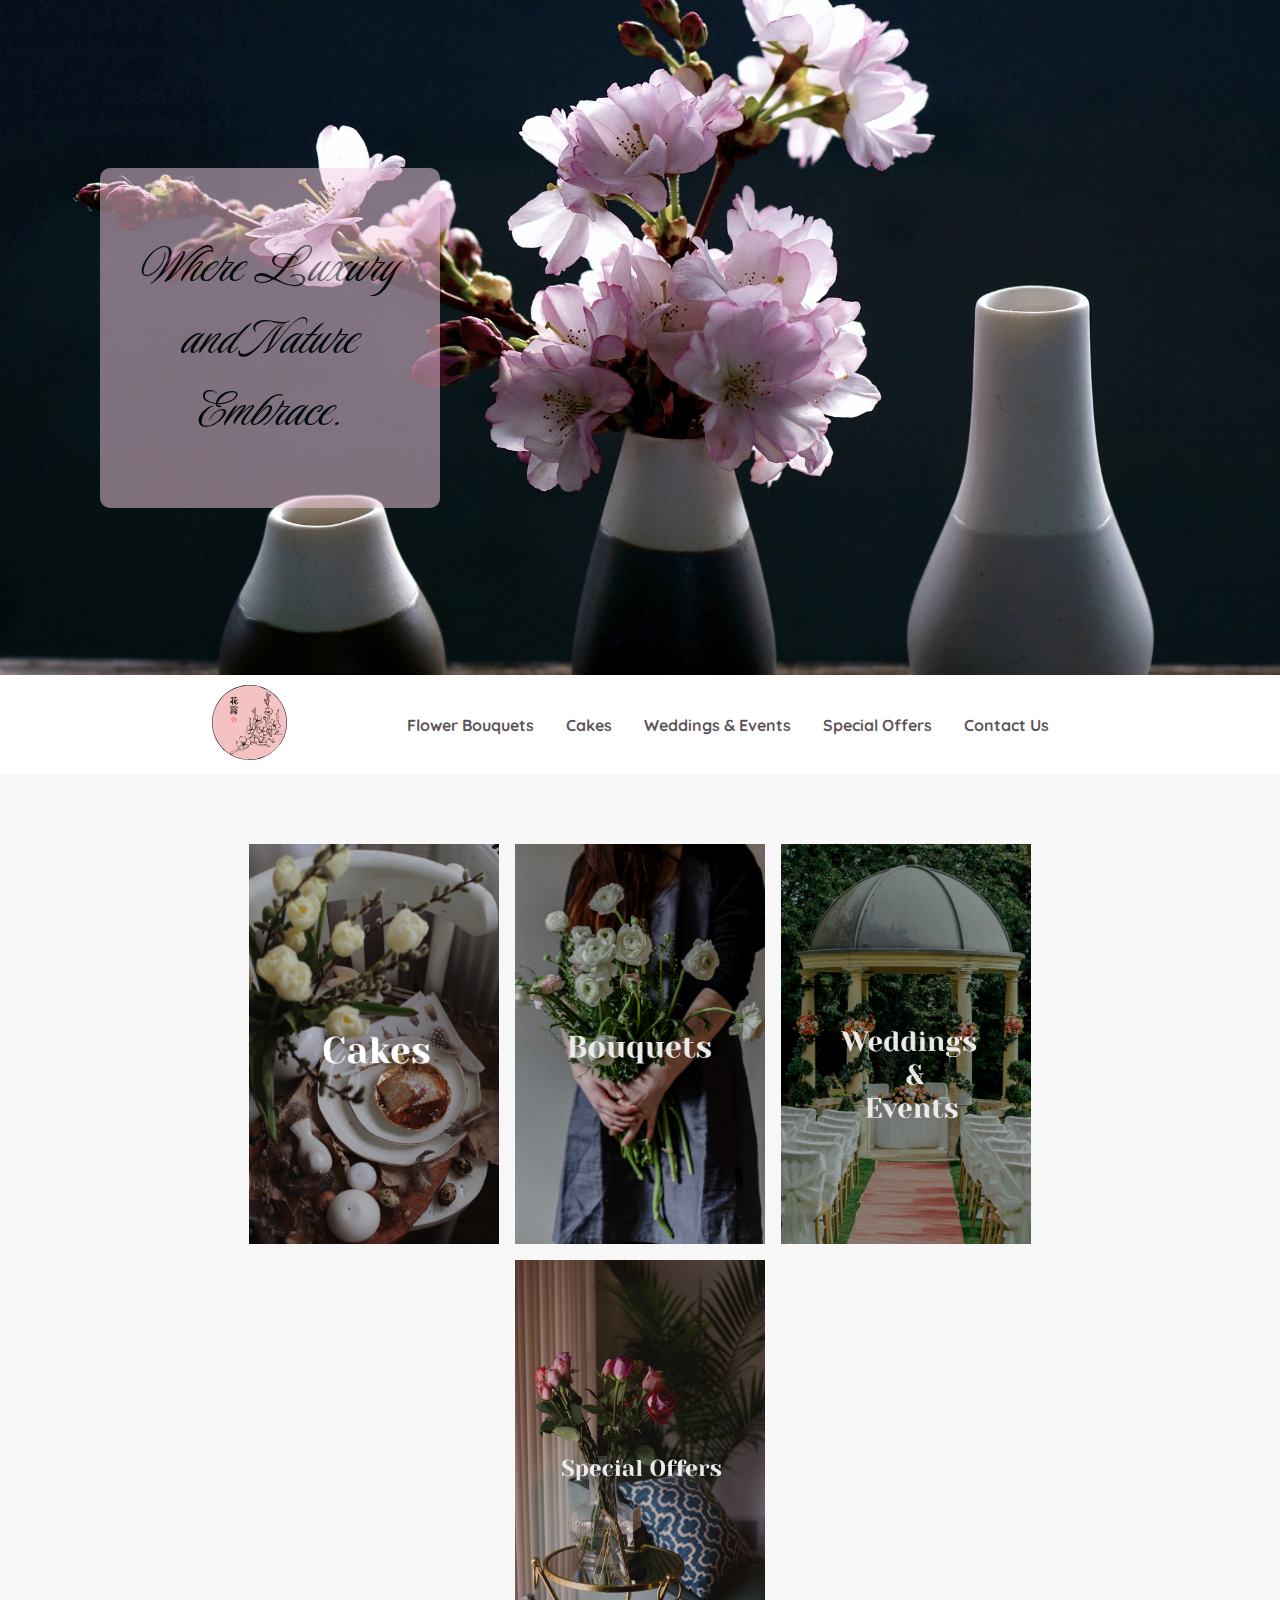
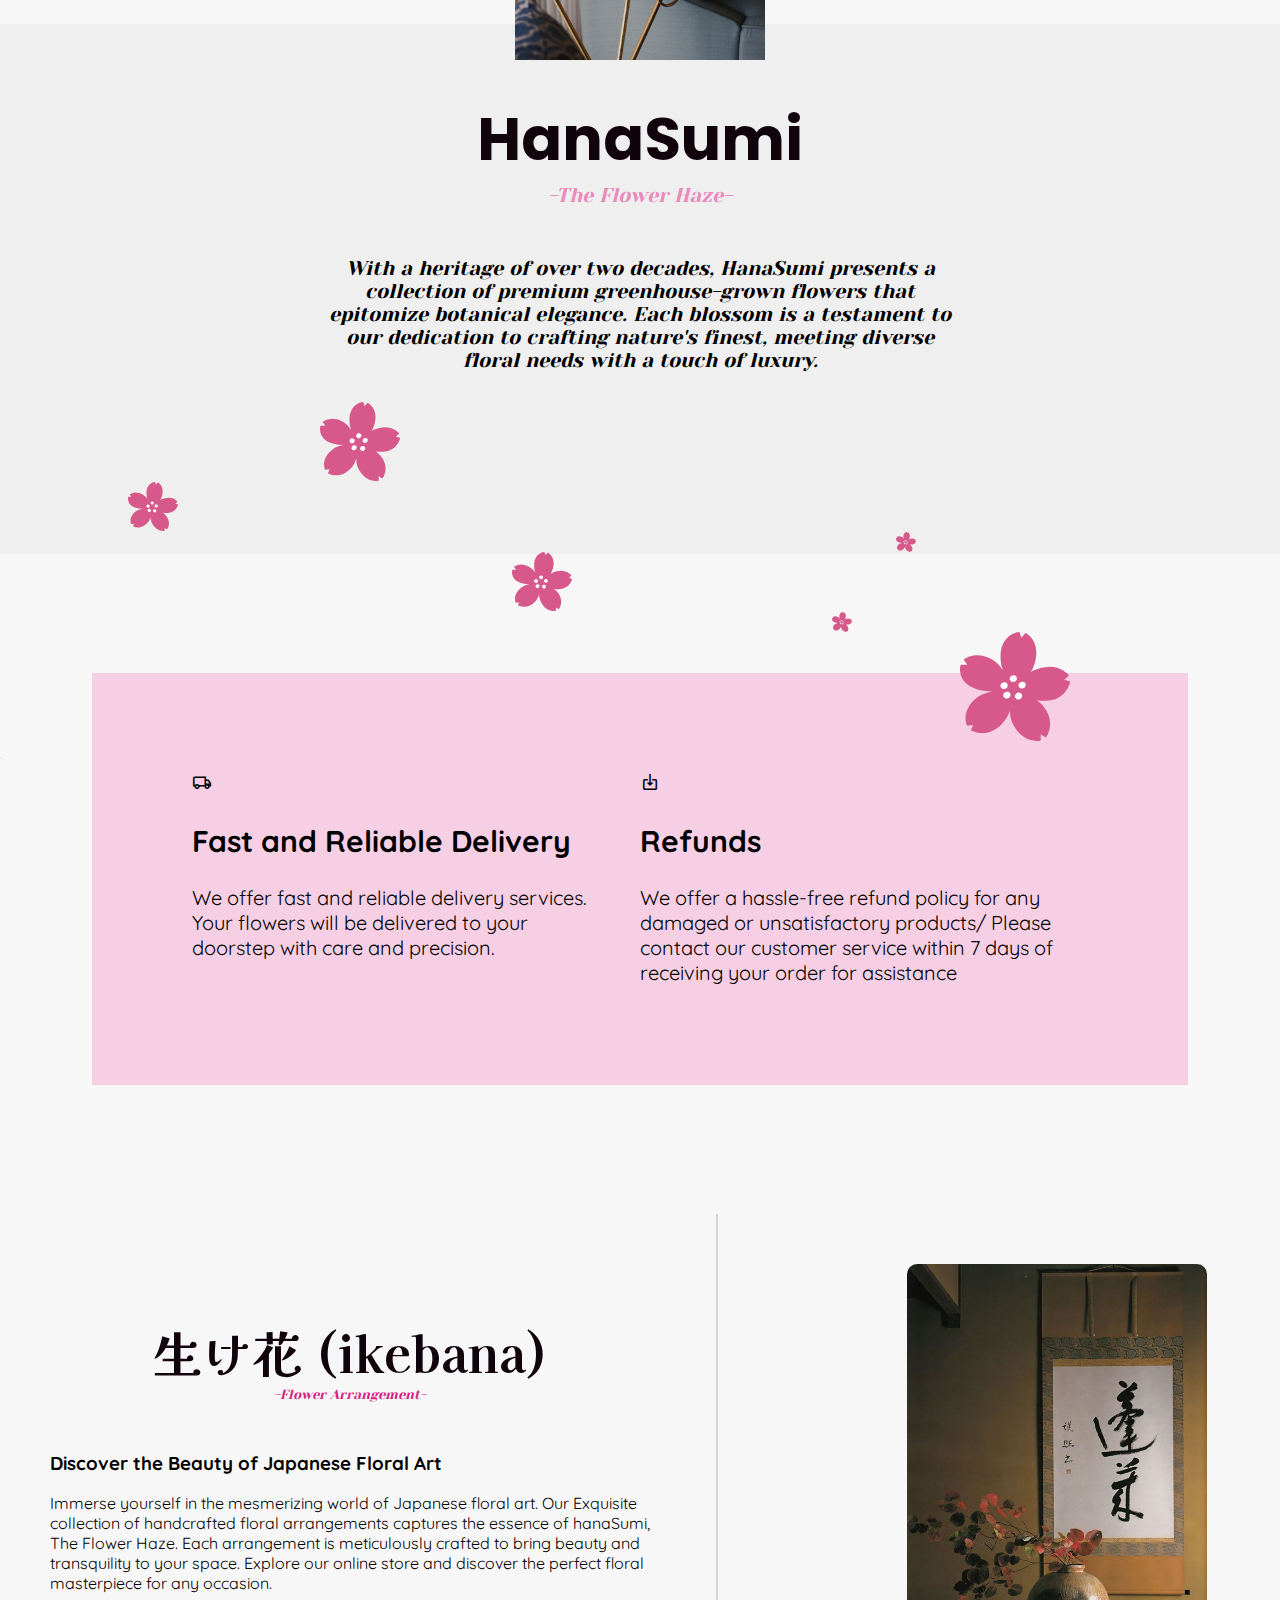
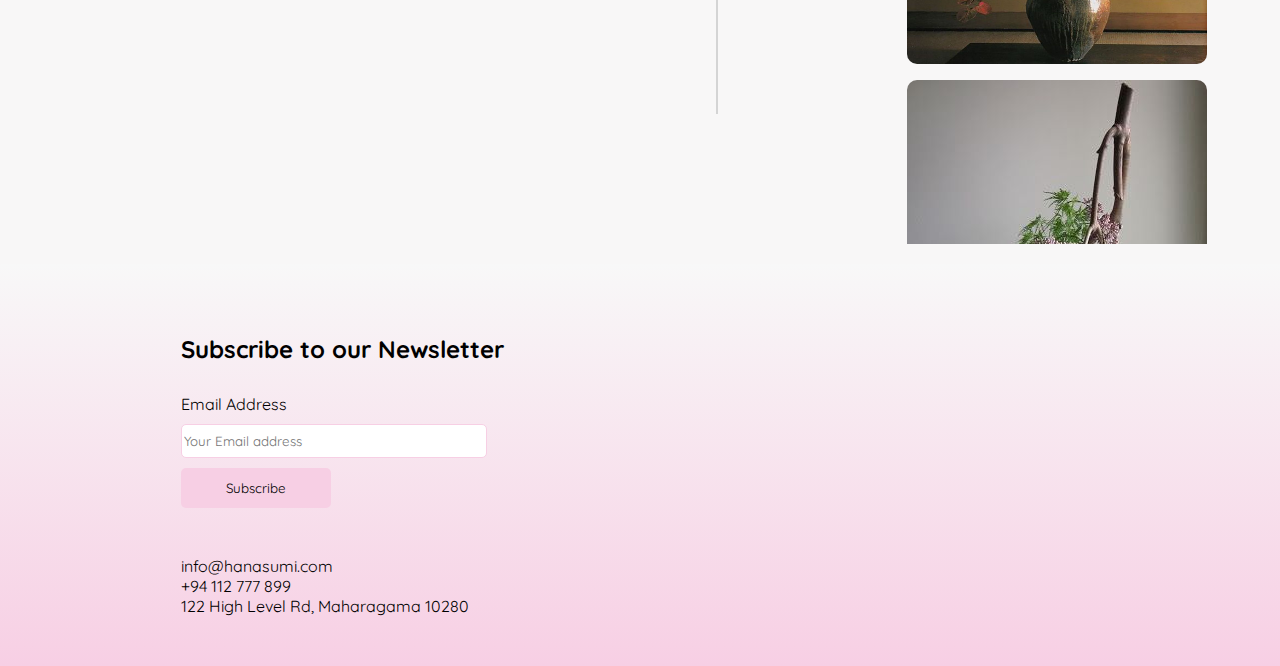
<file: index.html>
<!DOCTYPE html>
<html lang="en">
<head>
    <meta charset="UTF-8">
    <meta name="viewport" content="width=device-width, initial-scale=1.0">
    <title>Home-The Flower Haze</title>
    <link rel="stylesheet" href="https://fonts.googleapis.com/css2?family=Material+Symbols+Outlined:opsz,wght,FILL,GRAD@48,400,0,0" />
    <link rel="stylesheet" href="https://fonts.googleapis.com/css2?family=Material+Symbols+Outlined:opsz,wght,FILL,GRAD@48,400,0,0" />
    <script src="https://code.jquery.com/jquery-1.10.2.js"></script>
    <script src="index.js"></script>
    <script>
       setInterval(background, 15000);
        function background() {
            let image = ["background/bg1.jpg", "background/bg2.jpg", "background/bg3.jpg", "background/bg4.jpg","background/bg5.jpg","background/bg7.jpg","background/bg8.jpg"];
            let text = [
                "A Symphony of Luxury in Every Petal.",
                "Where Luxury and Nature Embrace.",
                "Captivating Hearts, One Petal at a Time.",
                "Where Luxury and Blooms Converge.",
                "A Gallery of Luxurious Floral Inspirations.",
                "Where Luxury Finds its Fragrant Expression.",
                "Unveiled Petal by Petal.",
                "Where Blooms Reign Supreme.",
                "Crafting Luxury Through Nature's Beauty.",
                "Where Luxury Resides Amongst Exquisite Petals and Fragrance.",
                
            ];
            let random = Math.floor(Math.random() * image.length); 
            document.getElementById("home").style.backgroundImage = "url("+ image[random] +")";
            document.getElementById("box-text").innerHTML=text[random];
        }
    </script>
    <link rel="stylesheet" href="style.css" >
    <style>
        #home{
            background-image: url(background/bg3.jpg);
            background-position-y:50%;
            background-size:cover;  
            animation: crossdissolve 15s infinite;
            width: 100%;
            height: 75vh;
            display: flex;
            align-items: center;
        }
        @media  screen and (max-width:900px){
            
            #home{
                justify-content: center;
            }
            #box{
                margin: 0%;
            }
        }
        @media screen and (min-width:900px){
            #box{
                margin-left: 100px;
            }
        }
        @keyframes crossdissolve {
            0%, 100% {
                opacity: 0;
            }
            10%, 90% {
                opacity: 1;
         }
}
        #box{
            display: flex;
            justify-content: center;
            align-items: center;
            height: 300px;
            width: 300px;
            position: absolute;
            padding: 20px;
            border-radius: 10px;
            background-color: #f7cfe4;
            opacity: 50%;
        }
        #box-text{
            text-align: center;
            font-size:clamp(20px, 8vw,60px);
            font-family: 'Luxurious Script', cursive;
        }
        #product-home{
            margin-top: 50px;
            padding-top:20px;
            padding-bottom:10px;
            height:50vh;
            width: 100%;
            display: flex;
            justify-content: center;
        }
        #product-home-list{
            
            display:flex;
            justify-content: center;
            flex-wrap:wrap;
            align-items: center;
            height:400px;
            width:80%;
            gap:1rem;
        }
        @media screen and (max-width:1340px ) and (max-height:980px){
            #product-home{
                height:80vh;
            }
        }
        @media screen and (max-width:530px) {
                #product-home{
                    height: 150vh;
                   
                }
        }
      
        #product-home-list .col1{
            overflow: hidden;
            width: 250px;
            height: 400px;
            background-image: url(pics/cake.jpg);
            background-size: cover;
            background-repeat: no-repeat;
        }
        #product-home-list .col2{
           
            width:250px;
            height:400px;
            background-image:url(pics/bunch.jpg);
            background-position-x: 40%;
            background-size:cover;
            background-repeat:no-repeat;
        }
        #product-home-list .col3{
         
            width:250px;
            height:400px;
            background-image:url(pics/wedding.jpg);
            background-position-x: 40%;
            background-size:cover;
            background-repeat:no-repeat;
        }
        #product-home-list .col4{
           
            width:250px;
            height:400px;
            background-image:url(pics/offer.jpg);
            background-position-x: 40%;
            background-size:cover;
            background-repeat:no-repeat;
        }
        #product-home-list a{
            /* overflow: auto; */
            resize: both;
           
        }
        #product-home-list a::-webkit-scrollbar{
            display: none;
        }
        #about-us{
            background-color: rgb(239, 239, 239);
            margin-top: 50px;
            padding-top: 70px;
            padding-bottom: 10px;
            height:50vh;
            width:100%;
            clear:left;
        }
        .items{
            text-align: center;
            display: flex;
            justify-content: center;
            align-items: center;
            gap: 0;
            justify-content: center;
            flex-direction: column;
        }
        #about-text{
            margin-top: 20px;
            padding: 30px;
            margin-left: 0;
            max-width: 50%;
            height: max-content;
        }
        #about-text span{
            font-family:'Yeseva One';
            font-size: 20px;
            font-style: italic;
            font-weight:normal;
           
        }
        #about-us h1{
            margin: 0;
            padding: 0;
            font-family: 'Poppins', sans-serif;
            color:#11030b;
            font-size: 60px;
        }
        #about-us h2{
            margin: 0;
            font-family: 'Yeseva One';
            color:#ea8abd;
            font-style: italic;
            font-weight: lighter;
            font-size: 20px;
        }
        @keyframes animate{
            0%{
                opacity:1;
                
                transform:translateY(0) rotate(0deg);
            }
            100%{
                opacity:0;
                
                transform:translateY(-500px) rotate(180deg);
            }
        }
        #animation div{
            position: relative;
            display: block;
            width: 20px;
            height: 20px;
            bottom: -150;
            animation: animate 15s linear infinite;
        }
        #animation div:nth-child(1){
            left:25%;
            width:80px;
            height: 80px;
            animation-delay: 0s;
        }
        #animation div:nth-child(2){
            left:10%;
            width: 50px;
            height: 50px;
            animation-delay: 2s;
            animation-duration: 12s;
        }
        #animation div:nth-child(3){
            left:70%;
            width: 20px;
            height: 20px;
            animation-delay: 4s;
        }
        #animation div:nth-child(4){
            left:40%;
            width:60px;
            height:60px;
            animation-delay:3s;
        }
        #animation div:nth-child(5){
            left:65%;
            width:20px;
            height:20px;
            animation-delay: 0s;
        }
        #animation div:nth-child(6){
            left:75%;
            width:110px;
            height:110px;
            animation-delay:3s;
        }
        #policy-container{
            height: 70vh;
            width:100%;
            display: flex;
            margin-top: 10px;
            margin-bottom: 20px;
            justify-content: center;
            align-items:center;
        }
        #policy{
            width: 70%;
            height: max-content;
            padding: 100px;
            display: flex;
            flex-direction: row;
            gap: 2rem;
            background-color:  #f7cfe4;
        }
        #policy span{
            font-size: 20px;
        }
        #policy h2{
            font-size: 30px;
        }
        
        #policy-item1{
           max-width:50%;
            height: fit-content;
        }
        #policy-item2{
            max-width:50%;
            height: fit-content;
        }
        #detail-container{
            height: 70vh;
            width: 100%;
            overflow: hidden;
        }
        #detail-items{
            display: flex;
           gap: 1rem;
            align-items: center;
            flex-direction: row;
        }
        #detail-text{
            padding: 30px;
            max-width: 50%;
        }
        #detail-text h2{
            text-align: center;
            margin: 0;
            font-size: 50px;
            color: #11030b;
            font-family: 'Kaisei Decol', serif;
        }
        #detail-text h5{
            margin: 0;
            color: #d42583;
            text-align: center;
            font-family: 'Yeseva One';
            font-style: italic;
            font-weight: lighter;
        }
       .detail-para{
            padding: 20px;
            margin-top: 10px;
        }
        .slider {
            max-width: 50%;
            height: 400px;
            margin: 50px auto;
            }
            .slider__row {
                display: flex;
                flex-direction: column;
                gap: 1rem;
                position: relative;
                height: 200px;
               
                transition: 0.5s;
            }
            .row__item{
                width: 200px;
                height: 400px;
            }
            .slider__row img{
                border-radius: 10px;
            }
            .divider{
                width:2px;
                height: 500px;
                background-color: #d4d4d4;
            }
            #footer{
                width: 100%;
                height: 100%;
                position: relative;
                left: 0%;
                margin-top: 20px;
               
               background: linear-gradient(rgb(248, 248, 248)         , #f7cfe4);
            }
            #footer footer{
                display: flex;
                flex-direction: row;
                align-items: center;
                gap:2rem;
                
                justify-content: center;
            }
            #footer-item1{
                display: flex;
                flex-direction: column;
                gap: 3rem;
                padding:50px;
            }
            #footer-item2{
                display: flex;
                flex-wrap: wrap;
                padding-left: 5%;
            }
            #subscribe{
                display:flex;
                flex-direction: column;
                gap: 10px;
            }
            #subscribe input[type=text]{
                width:300px;
                height: 30px;
                border:1px solid  #f7cfe4;
                -webkit-transition: 0.5s;
                transition: 0.5s;
                outline: none;
                border-radius:5px;
            }
            #subscribe input[type=text]:focus{
                border:1px solid #d42583;
            }
            #subscribe input[type=submit]{
                width:150px;
                height:40px;
                background-color:  #f7cfe4 ;
                border: none;
                transition: 0.5s;
                border-radius:5px;
                
            }
            #subscribe input[type=submit]:hover{
                background-color: #d2599a;
            }
    </style>
</head>
<body>
   
    <div id="main"> 
        <div id="container">
            <div id="home">
                <div id="box">
                    <span id="box-text"> Where Luxury and Nature Embrace.</span>
                </div>
            </div>
            <div id="navbar-placeholder" style="position: sticky; top: 0%;"></div>
            <div id="product-home">
                <div id="product-home-list">
                    <a href="cake.html">
                        <div class="col1"></div>
                    </a>
                    <a href="flowers.html">
                        <div class="col2"> </div>
                    </a>
                   <a href="wedding.html">
                        <div class="col3"></div>
                   </a>
                    <a href="offers.html">
                        <div class="col4"></div>
                    </a>
                </div>
            </div>
            <div id="about-us">
               
                <div class="items">
                    <h1>HanaSumi</h1>
                    <h2>-The Flower Haze-</h2>
                    <div id="about-text">
                        <span>With a heritage of over two decades, HanaSumi presents a collection of premium greenhouse-grown flowers that epitomize botanical elegance. Each blossom is a testament to our dedication to crafting nature's finest, meeting diverse floral needs with a touch of luxury.</span>
                    </div>
                </div>
                <div id="animation">
                    <div>
                        <img src="animation/sakuraalarge.svg">
                    </div>
                    <div>
                        <img src="animation/sakuraalarge.svg">
                    </div>
                    <div>
                        <img src="animation/sakuraalarge.svg">
                    </div>
                    <div>
                        <img src="animation/sakuraalarge.svg">
                    </div>
                    <div>
                        <img src="animation/sakuraalarge.svg">
                    </div>
                    <div>
                        <img src="animation/sakuraalarge.svg">
                    </div>
                    <div>
                        <img src="animation/cherry-blossom-svgrepo-com.svg" style="width: 5%;">
                    </div>
                </div>   
            </div>
            <div id="policy-container">
                <div id="policy">
                    <div id="policy-item1">
                        <span class="material-symbols-outlined">local_shipping</span>
                        <h2>Fast and Reliable Delivery</h2>
                        <span>We offer fast and reliable delivery services. Your flowers will be delivered to your doorstep with care and precision.</span>
                    </div>
                    <div id="policy-item2">
                        <span class="material-symbols-outlined">place_item</span>
                        <h2>Refunds</h2>
                        <span>We offer a hassle-free refund policy for any damaged or unsatisfactory products/ Please contact our customer service within 7 days of receiving your order for assistance</span>
                    </div>
                </div>
            </div>
        </div>
    </div>
    <div id="detail-container">
        <div id="detail-items">
            <div id="detail-text">
                <h2>生け花 (ikebana)</h2>
                <h5>-Flower Arrangement-</h5>
                <div class="detail-para">
                    <h3>Discover the Beauty of Japanese Floral Art</h3>
                    <span> Immerse yourself in the mesmerizing world of Japanese floral art. Our Exquisite collection of handcrafted floral arrangements captures the essence of hanaSumi, The Flower Haze. Each arrangement is meticulously crafted to bring beauty and transquility to your space. Explore our online store and discover the perfect floral masterpiece for any occasion.</span>
                </div>
            </div>
            <div class="divider"></div>
            <div class="slider">
                <div class="slider__row" id="row">
                  <div class="row__item"><img src="detail/detail7.jpg" style="height: 400px; width: 300px;"></div>
                  <div class="row__item"><img src="detail/detail3.jpg"style="height: 400px; width: 300px;"></div>
                  <div class="row__item"><img src="detail/detail4.jpg"style="height: 400px; width: 300px;"></div>
                  <div class="row__item"><img src="detail/detail2.jpg"style="height: 400px; width: 300px;"></div>
                </div>
            </div>
        </div>
    </div>
    <div id="footer">
        <footer>
            <div id="footer-item1">
                <div id="subscribe">
                    <h2 style="margin-bottom: 20px;">Subscribe to our Newsletter</h2>
                    <label>Email Address</label>
                    
                    <input type="text" name="email" for="email" placeholder="Your Email address" style="::placeholder{left:10%}">
                    
                    <input class="button" type="submit" value="Subscribe">
                </div>
                <div id="contact">
                    <div class="mail">
                        <span type="email">info@hanasumi.com</span>
                        <br>
                        <span>+94 112 777 899</span>
                    </div>
                    <div class="address">
                        <span>122 High Level Rd, Maharagama 10280</span>
                    </div>
                </div>
            </div>
            <div id="footer-item2">
                <iframe src="https://www.google.com/maps/embed?pb=!1m18!1m12!1m3!1d247.58632136868428!2d79.9298986325649!3d6.844829112249719!2m3!1f0!2f0!3f0!3m2!1i1024!2i768!4f13.1!3m3!1m2!1s0x3ae250702ee953a3%3A0x75665b106496d614!2s122%20High%20Level%20Rd%2C%20Maharagama%2010280!5e0!3m2!1sen!2slk!4v1691844967212!5m2!1sen!2slk" width="500" height="350" style="border:0; border-radius: 10px;" allowfullscreen="" loading="lazy" referrerpolicy="no-referrer-when-downgrade"></iframe>
            </div>
        </footer>
    </div>
</body>
<script>
    var toTop = 0;
    function autoPlay(){
    timer = setTimeout(function(){
        var row = document.getElementById('row');
        toTop = toTop - 128;
        if (toTop < -1152){
        toTop = 0;
        clearTimeout(timer);
        row.onmouseover = clearTimeout(timer);
        }
    row.style.top = toTop +'px';
    autoPlay();
    }, 3000);
    }
    autoPlay();

</script>
</html>
</file>
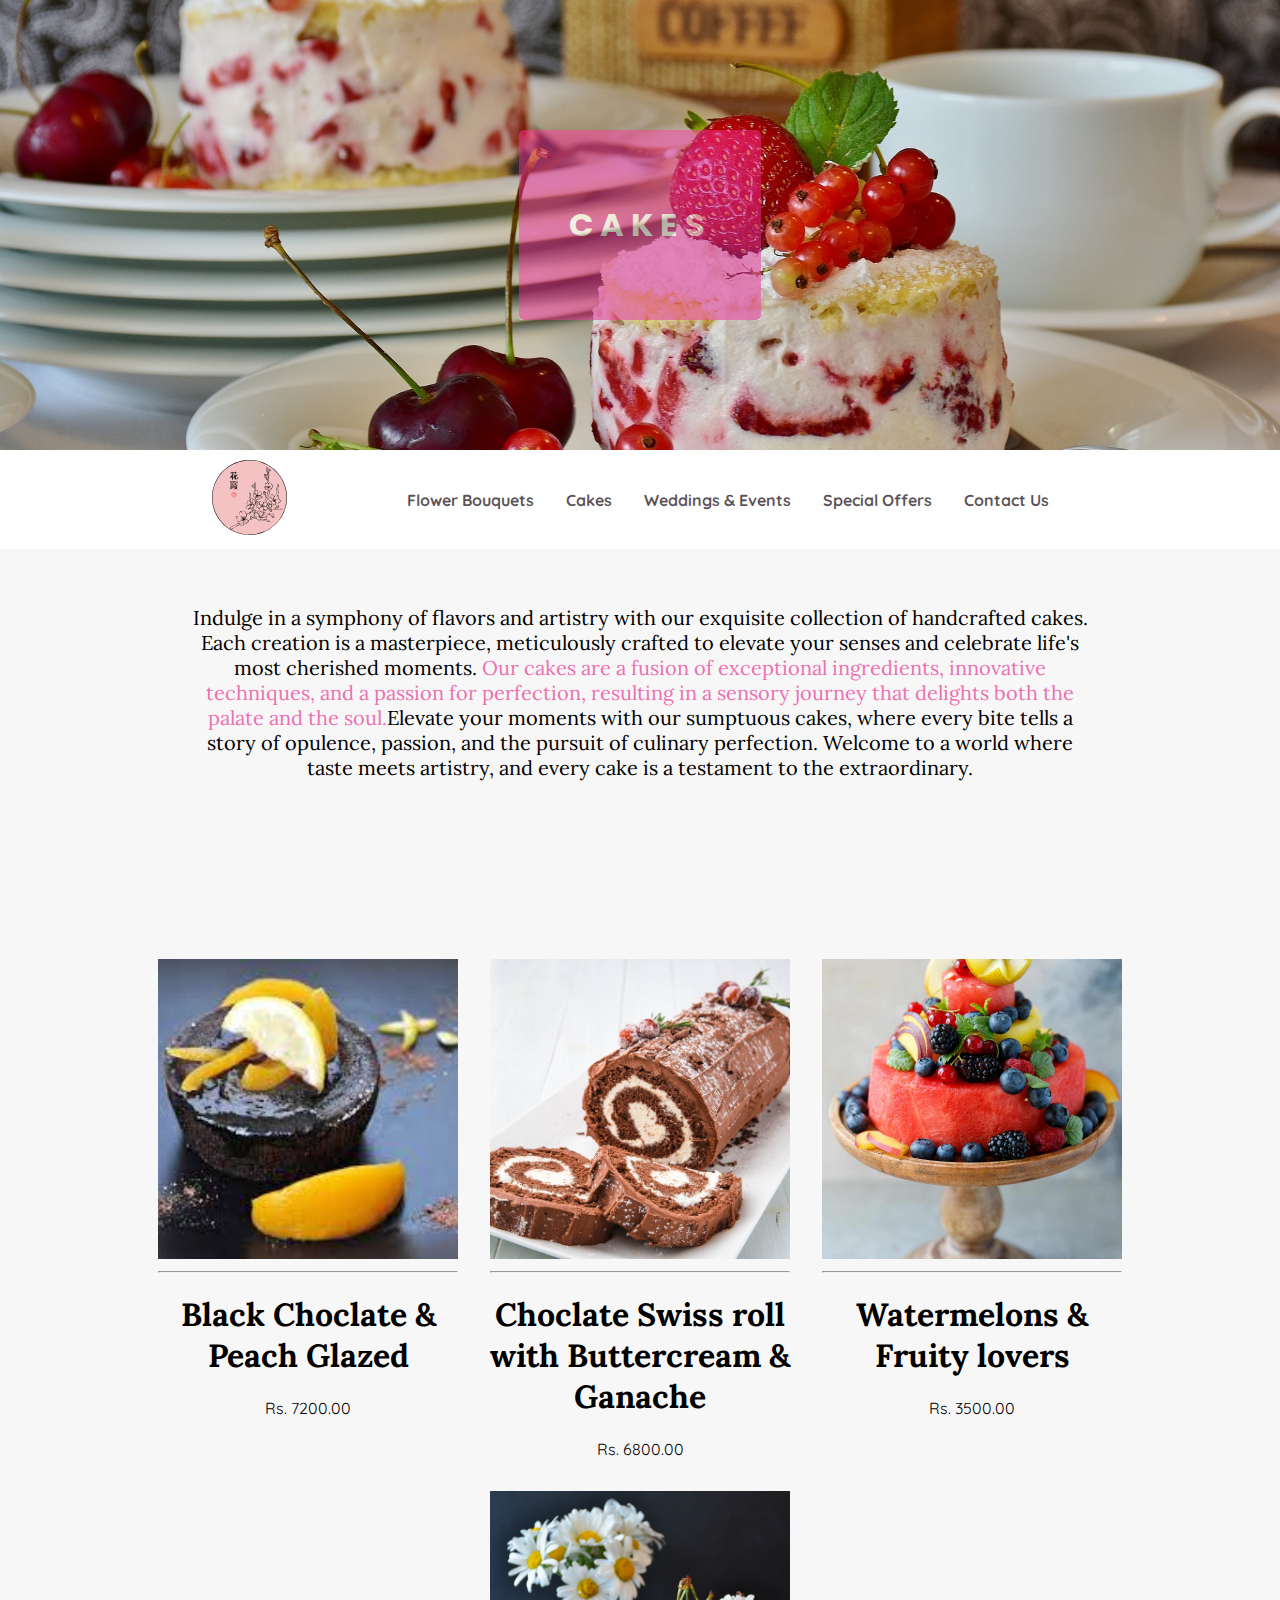
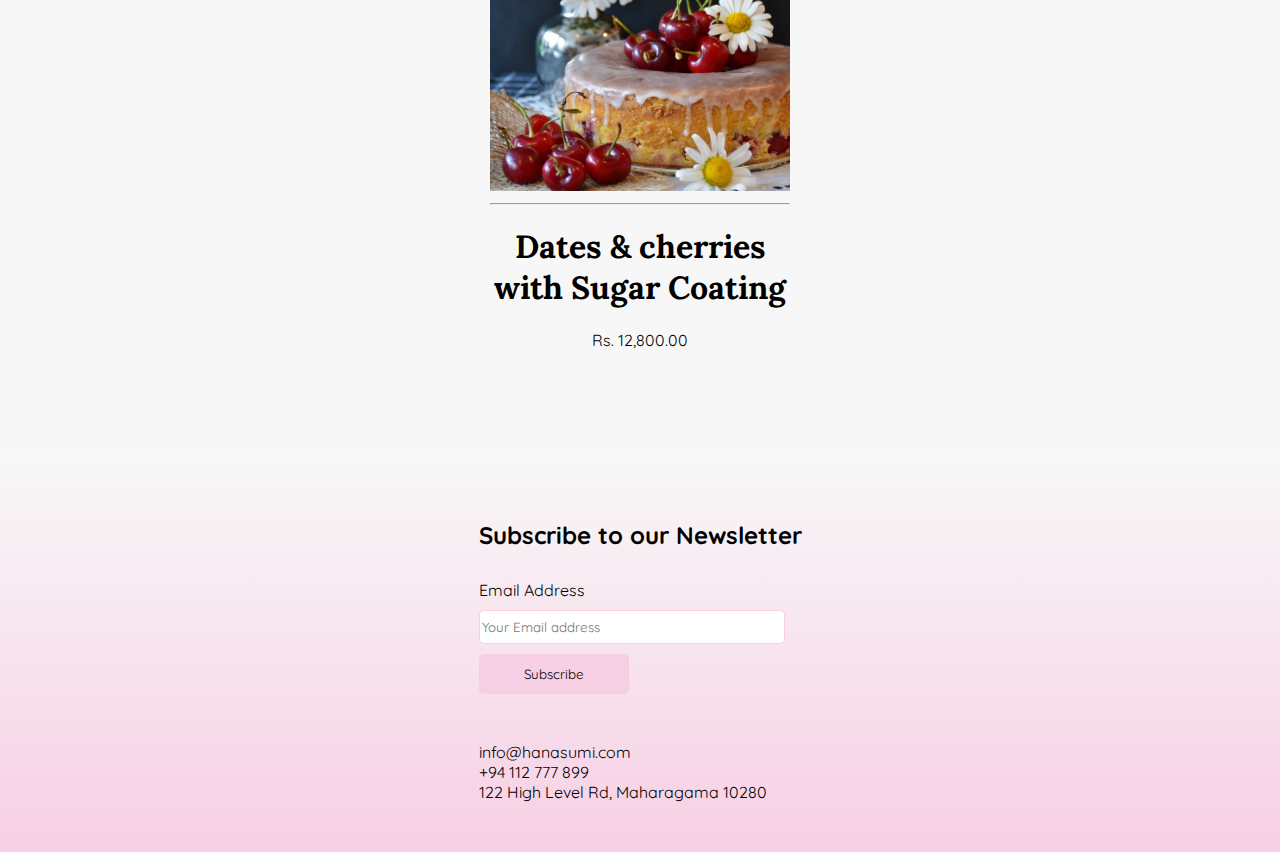
<file: cake.html>
<!DOCTYPE html>
<html lang="en">
<head>
    <meta charset="UTF-8">
    <meta name="viewport" content="width=device-width, initial-scale=1.0">
    <title>Cakes - The Flower Haze</title>
    <link rel="stylesheet" href="style.css">
    <script src="https://code.jquery.com/jquery-1.10.2.js"></script> 
    <script src="index.js"></script>
    <style>
        #cake-home{
            display: flex;
            align-items: center;
            justify-content: center;
            margin: 0;
            width:100%;
            height:50vh;
            background-image: url(flower-background/cake-back.jpg);
            background-size: cover;
            background-position-y: 70%;
        }
        #home-text{
            backdrop-filter: brightness(150%);
            color: #fff;
            background-color: #d42583;
            opacity: 55%;
            padding: 50px;
            border-radius: 5px;
        }
        #home-text h1{
            opacity: 100%;
            font-family: 'Poppins', sans-serif;
            letter-spacing: 7px;
        }
        #text{
            display: flex;
            justify-content: center;
            width:100%;
            height: 40vh;
        }
        #product-idea{
            text-align: center;
            max-width: 70%;
            height: max-content;
            margin-top: 2%;
            padding: 30px;
        }
        #product-idea span{
            font-family: 'Lora', serif;
            font-size: 20px;
            
        }
        .cakes{
            color: #ea72b2;
        }
        #cake-products{
            height:max-content;
            display: flex;
            justify-content: center;
            width: 100%;
        }
        #products{
            display: flex;
            flex-wrap: wrap;
            width: 80%;
            justify-content:center;

            gap: 2rem;
            padding: 50px;
            margin-bottom: 30px;
        }
        #products img{
            object-fit: cover;
        }
        .item1{
            position: relative;
            width:300px;
            height: auto;
            transition: 1s;
        }
       .hidden{
            position: absolute;
            display:flex;
            top: 0;
            left: 0;
            width: 100%; 
            height:100%;
            text-align: center; 
            background-color:#d42583 ;
            align-items: center; 
            justify-content: center;
            color: white;
            opacity: 0;
            visibility: hidden;
             transition: opacity 0.7s, visibility 0.7s;
       }
       .hidden span{
            padding: 40px;
       }
       .item1:hover .hidden{
            opacity: 1;
            visibility: visible;
            
       }

       #text-product{
            text-align: center;
       }
       #text-product h1{
            font-family: 'Lora', sans-serif;
            
       }
    </style>
</head>
<body>
    <div id="cake-home">
        <div id="home-text">
            <h1>CAKES</h1>
        </div>
    </div>
    <div id="navbar-placeholder" style="position: sticky; top: 0%;z-index: 1000;"></div>
    <div id="text">
        <div id="product-idea">
            <span>Indulge in a symphony of flavors and artistry with our exquisite collection of handcrafted cakes. Each creation is a masterpiece, meticulously crafted to elevate your senses and celebrate life's most cherished moments.<span class="cakes"> Our cakes are a fusion of exceptional ingredients, innovative techniques, and a passion for perfection, resulting in a sensory journey that delights both the palate and the soul.</span >Elevate your moments with our sumptuous cakes, where every bite tells a story of opulence, passion, and the pursuit of culinary perfection. Welcome to a world where taste meets artistry, and every cake is a testament to the extraordinary.</span>
        </div>
    </div>
    <main id="cake-products">
        <div id="products">
            <div class="item1">
                <img src="cake products/cake5.jpg" style="height: 300px; width: 300px;">
                <hr>
                <div id="text-product">
                    <h1>Black Choclate & Peach Glazed</h1>
                    <span id="price">Rs. 7200.00</span>
                    <div class="hidden">
                        <span>Experience the captivating dance between deep, dark chocolate and the gentle allure of peach glaze. Our Black Chocolate & Peach Glazed cake is a study in contrasts, where the bittersweet meets the delicate, creating a delightful harmony of taste and texture.</span>
                    </div>
                </div>
            </div>
            <div class="item1">
                <img src="cake products/cake2.jpg"style="height: 300px; width: 300px;">
                <hr>
                <div id="text-product">
                    <h1>Choclate Swiss roll with Buttercream & Ganache</h1>
                    <span id="price">Rs. 6800.00</span>
                    <div class="hidden">
                        <span>Unwrap the allure of velvety chocolate in our Swiss Roll masterpiece. A tender chocolate sponge embraces luscious layers of buttercream and a rich ganache drizzle. An indulgence that unveils layers of comfort and decadence.</span>
                    </div>
                </div>
            </div>
            <div class="item1">
                <img src="cake products/cake3.jpg" style="height: 300px; width: 300px;">
                <hr>
                <div id="text-product">
                    <h1>Watermelons & Fruity lovers</h1>
                    <span id="price">Rs. 3500.00</span>
                    <div class="hidden">
                        <span>Dive into a refreshing oasis of sweetness with our Watermelons & Fruity Lovers cake. Bursting with the juiciness of ripe watermelons and a medley of vibrant fruits, this creation is a vibrant symphony of summer's finest offerings.</span>
                    </div>
                </div>
            </div>
            <div class="item1">
                <img src="cake products/cake4.jpg" style="height: 300px; width: 300px;">
                <hr>
                <div id="text-product">
                    <h1>Dates & cherries with Sugar Coating</h1>
                    <span id="price">Rs. 12,800.00</span>
                    <div class="hidden">
                        <span>A harmonious blend of succulent dates and tart cherries, adorned with a delicate sugar coating. This cake whispers of warmth and nostalgia, offering a delightful balance of flavors that will transport you to cherished moments.</span>
                    </div>
                </div>
            </div>
        </div>
    </main>
    <div id="footer">
        <footer>
            <div id="footer-item1">
                <div id="subscribe">
                    <h2 style="margin-bottom: 20px;">Subscribe to our Newsletter</h2>
                    <label>Email Address</label>
                    
                    <input type="text" name="email" for="email" placeholder="Your Email address" style="::placeholder{left:10%}">
                    
                    <input class="button" type="submit" value="Subscribe">
                </div>
                <div id="contact">
                    <div class="mail">
                        <span type="email">info@hanasumi.com</span>
                        <br>
                        <span>+94 112 777 899</span>
                    </div>
                    <div class="address">
                        <span>122 High Level Rd, Maharagama 10280</span>
                    </div>
                </div>
            </div>
        </footer>
    </div>
</body>
</html>
</file>
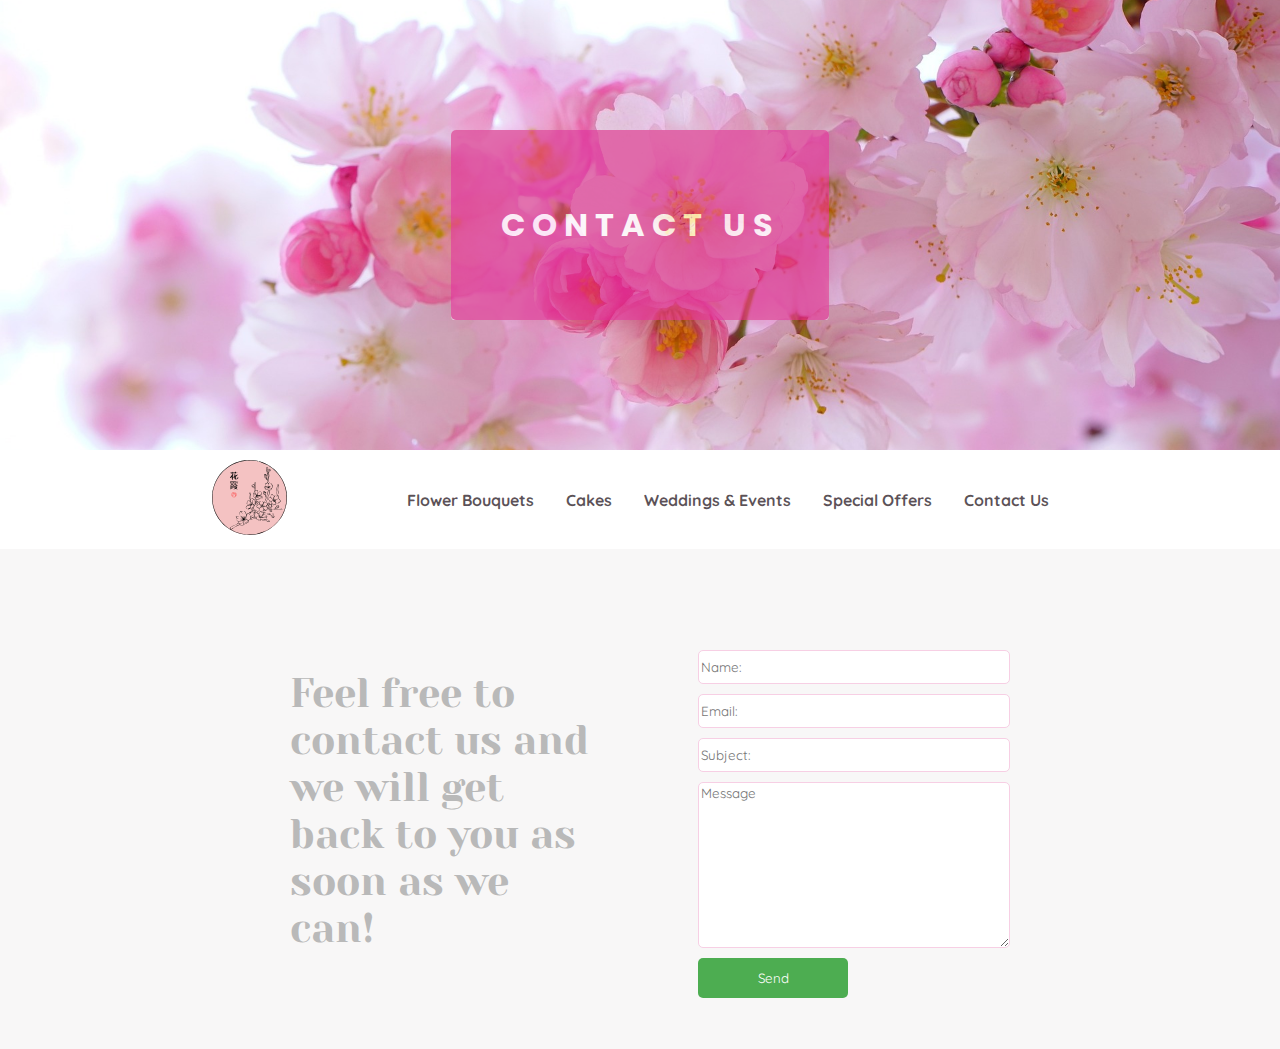
<file: contact.html>
<!DOCTYPE html>
<html lang="en">
<head>
    <meta charset="UTF-8">
    <meta name="viewport" content="width=device-width, initial-scale=1.0">
    <title>Contact us - The Flower Haze</title>
    <script src="https://code.jquery.com/jquery-1.10.2.js"></script>
    <script src="index.js"></script>
    <link rel="stylesheet" href="style.css">
    <style>
        #contact-home{
            display: flex;
            align-items: center;
            justify-content: center;
           margin: 0;
            width:100%;
            height:50vh;
            background-image: url(pics/contact.jpg);
           
            background-size: cover;
            background-position-y: 50%;
        }
        #home-text{
            backdrop-filter: brightness(150%);
            color: #fff;
            background-color: #d42583;
            opacity: 65%;
            padding: 50px;
            border-radius: 5px;
        }
        #home-text h1{
            opacity: 100%;
            font-family: 'Poppins', sans-serif;
            letter-spacing: 7px;
        }
        #text{
            display: flex;
            justify-content: center;
            width:100%;
            height: 40vh;
        }
        .main{
            margin-top:50px;
            height: 50vh;
            width: 100%;
            display: flex;
            justify-content: center;
            align-items: center;
            
            gap: 2rem;
        }
        #contact-main{
            display: flex;
            flex-direction: row;
            gap:1rem;
            max-width: 800px;
        }
        #contact-text{
            font-family: 'Yeseva One';
            font-size: 40px;
            color: #b9b9b9;
            padding:50px;
            height: auto;
            width: 50%;
           
        }
        #form{
            height: auto;
            width: 50%;
            margin: 0;
            text-align: center;
            display: flex;
            justify-content: center;
            flex-direction: column;
            padding: 30px;
            gap: 10px;
        }
        #form input[type=text]{
            
            height:30px;
            border:1px solid  #f7cfe4;
            outline: none;
            border-radius: 5px;
            transition: 0.5s;
        }
        #form input[type=text]:focus{
            border: 1px solid #d42583;
        }
        #form textarea{
            border-radius: 5px;
            outline: none;
            border:1px solid  #f7cfe4;
        }
        #form textarea:focus{
            border:1px solid  #d42583;
        }
        #form input[type=submit]{
            width:150px;
            height:40px;
            background-color:  #4dad51 ;
            color: #fff;
            border: none;
            transition: 0.5s;
            border-radius:5px;
            cursor: pointer;
        }
        #form input[type=submit]:hover{
            background-color: #38ec4a;
        }
    </style>
</head>
<body>
    <div id="contact-home">
        <div id="home-text">
            <h1>CONTACT US</h1>
        </div>
    </div>
    <div id="navbar-placeholder"style="position: sticky; top: 0%;z-index: 1000;"></div>
    <div class="main">
        <div id="contact-main">
            <div id="contact-text">Feel free to contact us and we will get back to you as soon as we can! </div>
            <form action="mail.php" method="POST" id="form">   
                <input type="text" name="name" id="name" placeholder="Name: ">      
                <input type="text" name="email" id="email" placeholder="Email: ">    
                <input type="text" name="subject" id="subject" placeholder="Subject: ">  
                <textarea name="message" cols="30" rows="10" placeholder="Message"></textarea>
                <input type="submit" value="Send">
            </form>
        </div>
       
    </div>
</body>
</html>
</file>
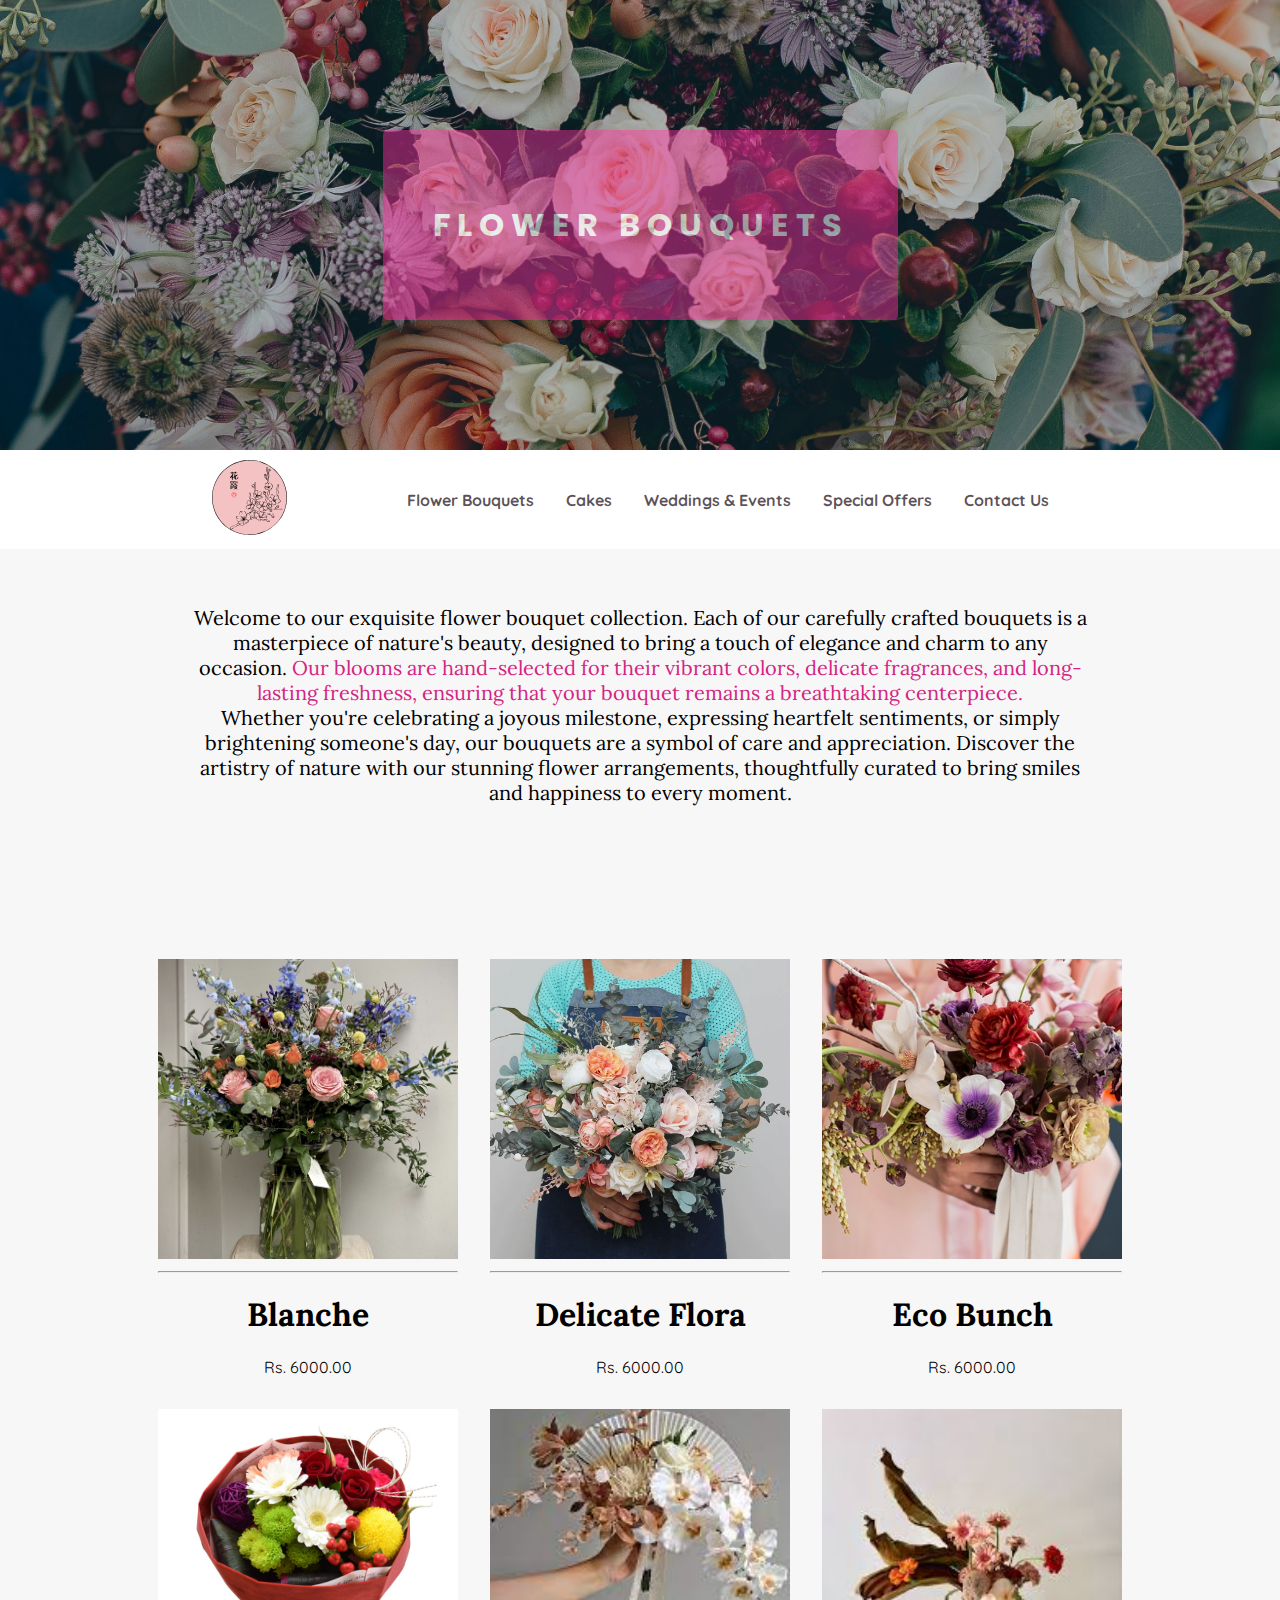
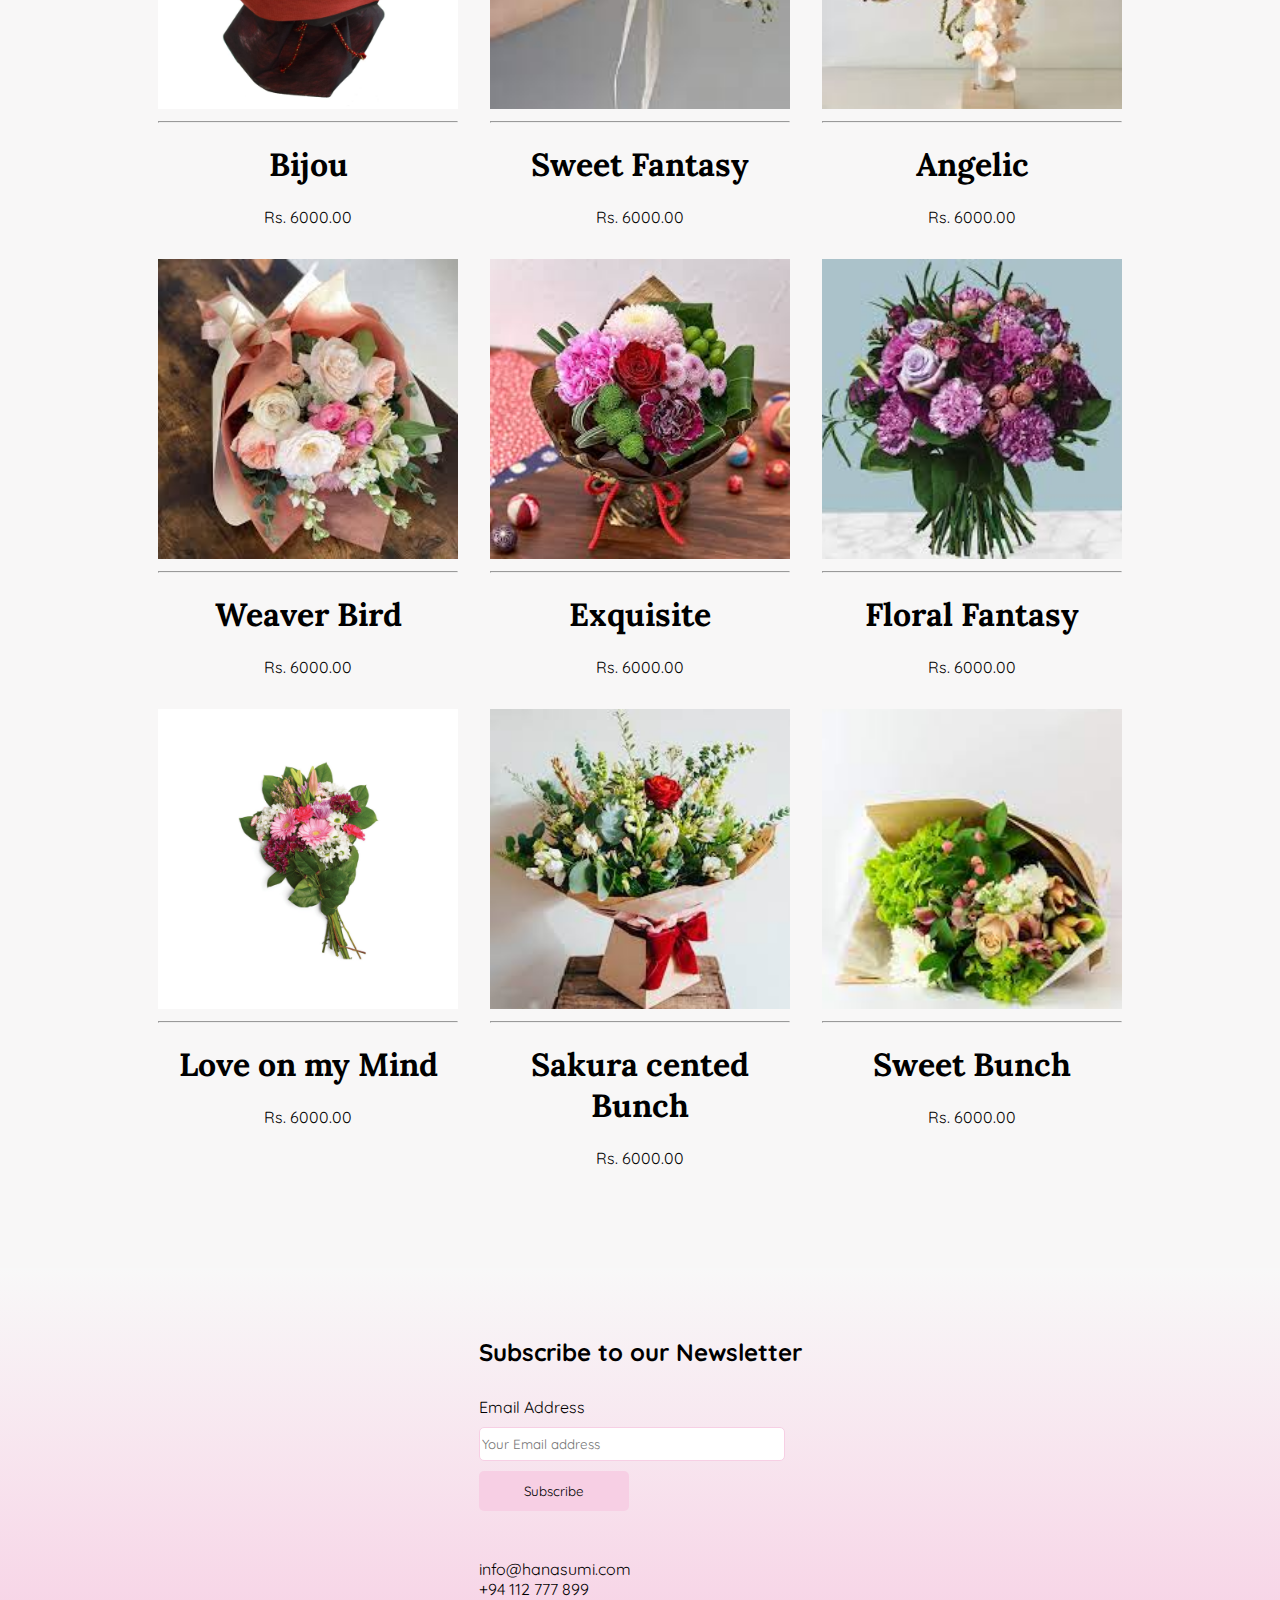
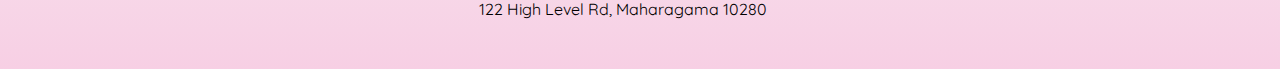
<file: flowers.html>
<!DOCTYPE html>
<html lang="en">
<head>
    <meta charset="UTF-8">
    <meta name="viewport" content="width=device-width, initial-scale=1.0">
    <title>Bouquets- The Flower Haze</title>
    <script src="https://code.jquery.com/jquery-1.10.2.js"></script>
    <script src="index.js"></script>
    <link rel="stylesheet" href="style.css">
    <style>
        #flower-home{
            display: flex;
            align-items: center;
            justify-content: center;
           margin: 0;
            width:100%;
            height:50vh;
            background-image: url(flower-background/annie-spratt-01Wa3tPoQQ8-unsplash.jpg);
           
            background-size: cover;
            background-position-y: 50%;
        }
        #home-text{
            backdrop-filter: brightness(150%);
            color: #fff;
            background-color: #d42583;
            opacity: 55%;
            padding: 50px;
            border-radius: 5px;
        }
        #home-text h1{
            opacity: 100%;
            font-family: 'Poppins', sans-serif;
            letter-spacing: 7px;
        }
        #text{
            display: flex;
            justify-content: center;
            width:100%;
            height: 40vh;
        }
        #product-idea{
            text-align: center;
            max-width: 70%;
            height: max-content;
            margin-top: 2%;
            padding: 30px;
        }
        #product-idea span{
            font-family: 'Lora', serif;
            font-size: 20px;
            
        }
        .bloom{
            color: #d42583;
        }
        #flower-products{
            height: max-content;
            display: flex;
            justify-content: center;
            width: 100%;
        }
        #products{
            display: flex;
            flex-wrap: wrap;
            width: 80%;
            justify-content:center;

            gap: 2rem;
            padding: 50px;
            margin-bottom: 30px;
        }

        #products img{
            object-fit: cover;
        }
        .item1{
            position: relative;
            width:300px;
            height: auto;
            transition: 1s;
        }
       .hidden{
            position: absolute;
            display:flex;
            top: 0;
            left: 0;
            width: 100%; 
            height:100%;
            text-align: center; 
            background-color:#d42583 ;
            align-items: center; 
            justify-content: center;
            color: white;
            opacity: 0;
            visibility: hidden;
             transition: opacity 0.7s, visibility 0.7s;
       }
       .hidden span{
            padding: 40px;
       }
       .item1:hover .hidden{
            opacity: 1;
            visibility: visible;
            
       }

       #text-product{
            text-align: center;
       }
       #text-product h1{
            font-family: 'Lora', sans-serif;
            
       }
    </style>
</head>
<body>
    <div id="flower-home">
        <div id="home-text">
            <h1>FLOWER BOUQUETS</h1>
        </div>
    </div>
    <div id="navbar-placeholder" style="position: sticky; top: 0%; z-index: 1000;"></div>
    <div id="text">
        <div id="product-idea">
            <span>Welcome to our exquisite flower bouquet collection. Each of our carefully crafted bouquets is a masterpiece of nature's beauty, designed to bring a touch of elegance and charm to any occasion. <span class="bloom">Our blooms  are hand-selected for their vibrant colors, delicate fragrances, and long-lasting freshness, ensuring that your bouquet remains a breathtaking centerpiece.</span><br> Whether you're celebrating a joyous milestone, expressing heartfelt sentiments, or simply brightening someone's day, our bouquets are a symbol of care and appreciation. Discover the artistry of nature with our stunning flower arrangements, thoughtfully curated to bring smiles and happiness to every moment.</span>
        </div>
    </div>
    <main id="flower-products">
        <div id="products">
            <div class="item1">
                <img src="products/prod1.jpg" style="height: 300px; width: 300px;">
                <hr>
                <div id="text-product">
                    <h1>Blanche</h1>
                    <span id="price">Rs. 6000.00</span>
                    <div class="hidden"><span>Immerse yourself in a world of purity with our Blanche Bunch. Delicate white blossoms dance together, creating an enchanting arrangement that whispers of elegance and grace. Perfect for adding a touch of serenity to any space.</span></div>
                </div>
            </div>
            <div class="item1">
                <img src="products/prod2.jpg" style="height: 300px; width: 300px;">
                <hr>
                <div id="text-product">
                    <h1>Delicate Flora</h1>
                    <span id="price">Rs. 6000.00</span>
                    <div class="hidden"><span>Like a painter's masterpiece, the Delicate Flora bunch weaves a tapestry of colors and textures. Each bloom tells a story of nature's finest artistry, coming together in harmonious unity. Let these blooms paint your world with beauty.</span></div>
                </div>
            </div>
            <div class="item1">
                <img src="products/prod3.png" style="height: 300px; width: 300px;">
                <hr>
                <div id="text-product">
                    <h1>Eco Bunch</h1>
                    <span id="price">Rs. 6000.00</span>
                    <div class="hidden"><span>Embrace the charm of nature's bounty with our Eco Bunch. Crafted with a sustainable touch, this arrangement celebrates the earth's vibrant hues and fragrant delights. A true embodiment of eco-conscious elegance</span></div>
                </div>
            </div>
            <div class="item1">
                <img src="products/prod4.jpg" style="height: 300px; width: 300px;">
                <hr>
                <div id="text-product">
                    <h1>Bijou</h1>
                    <span id="price">Rs. 6000.00</span>
                    <div class="hidden"><span>Inspired by the daintiness of a jewel, the Bijou Bunch sparkles with its petite yet captivating blooms. Every flower is a precious gem, carefully curated to create a stunning display that captures hearts.</span></div>
                </div>
            </div>
            <div class="item1">
                <img src="products/prod5.jpg" style="height: 300px; width: 300px;">
                <hr>
                <div id="text-product">
                    <h1>Sweet Fantasy</h1>
                    <span id="price">Rs. 6000.00</span>
                    <div class="hidden"><span>Indulge in a Sweet Fantasy with this bouquet that's straight out of a dream. Soft pastel petals and delicate fragrances conjure a world of enchantment and wonder. Let your imagination take flight.</span></div>
                </div>
            </div>
            <div class="item1">
                <img src="products/prod6.jpg" style="height: 300px; width: 300px;">
                <hr>
                <div id="text-product">
                    <h1>Angelic</h1>
                    <span id="price">Rs. 6000.00</span>
                    <div class="hidden"><span>Elevate your surroundings to celestial heights with our Angelic Aura Arrangement. White and pale blooms come together, exuding an ethereal elegance that radiates purity and divinity.</span></div>
                </div>
            </div>
            <div class="item1">
                <img src="products/prod7.jpg" style="height: 300px; width: 300px;">
                <hr>
                <div id="text-product">
                    <h1>Weaver Bird</h1>
                    <span id="price">Rs. 6000.00</span>
                    <div class="hidden"><span>Just as the weaver bird crafts intricate nests, our Weaver Bird Bunch weaves together a masterpiece of vibrant hues and delicate petals. Nature's symphony captured in a harmonious display.</span></div>
                </div>
            </div>
            <div class="item1">
                <img src="products/prod8.jpg" style="height: 300px; width: 300px;">
                <hr>
                <div id="text-product">
                    <h1>Exquisite</h1>
                    <span id="price">Rs. 6000.00</span>
                    <div class="hidden"><span>Unveil the epitome of sophistication with our Exquisite Elegance Ensemble. Each flower is a stroke of refined beauty, meticulously arranged to create a statement of timeless grace.</span></div>
                </div>
            </div>
            <div class="item1">
                <img src="products/prod9.jpg" style="height: 300px; width: 300px;">
                <hr>
                <div id="text-product">
                    <h1>Floral Fantasy</h1>
                    <span id="price">Rs. 6000.00</span>
                    <div class="hidden"><span>Step into a realm of whimsy and delight with our Floral Fantasy Medley. A playful dance of colors and forms, this arrangement is a celebration of nature's exuberance and charm.</span></div>
                </div>
            </div>
            <div class="item1">
                <img src="products/prod10.jpg" style="height: 300px; width: 300px;">
                <hr>
                <div id="text-product">
                    <h1>Love on my Mind</h1>
                    <span id="price">Rs. 6000.00</span>
                    <div class="hidden"><span>Express the language of the heart with our Love on My Mind Bouquet. Radiant blooms stand as a testament to affection and devotion, making every glance a heartfelt connection.</span></div>
                </div>
            </div>
            <div class="item1">
                <img src="products/prod11.jpg" style="height: 300px; width: 300px;">
                <hr>
                <div id="text-product">
                    <h1>Sakura cented Bunch</h1>
                    <span id="price">Rs. 6000.00</span>
                    <div class="hidden"><span>Welcome the ephemeral beauty of spring into your space with our Sakura Scented Bunch. Delicate cherry blossoms carry the essence of renewal, infusing the air with a captivating fragrance.</span></div>
                </div>
            </div>
            <div class="item1">
                <img src="products/prod12.jpg" style="height: 300px; width: 300px;">
                <hr>
                <div id="text-product">
                    <h1>Sweet Bunch</h1>
                    <span id="price">Rs. 6000.00</span>
                    <div class="hidden"><span>Let your emotions sing with our Sweet Bunch Serenade. A chorus of gentle petals and fragrances, this arrangement is a poetic expression of tenderness and care.</span></div>
                </div>
            </div>
        </div>
    </main>
    <div id="footer">
        <footer>
            <div id="footer-item1">
                <div id="subscribe">
                    <h2 style="margin-bottom: 20px;">Subscribe to our Newsletter</h2>
                    <label>Email Address</label>
                    
                    <input type="text" name="email" for="email" placeholder="Your Email address" style="::placeholder{left:10%}">
                    
                    <input class="button" type="submit" value="Subscribe">
                </div>
                <div id="contact">
                    <div class="mail">
                        <span type="email">info@hanasumi.com</span>
                        <br>
                        <span>+94 112 777 899</span>
                    </div>
                    <div class="address">
                        <span>122 High Level Rd, Maharagama 10280</span>
                    </div>
                </div>
            </div>
        </footer>
    </div>
</body>
</html>
</file>
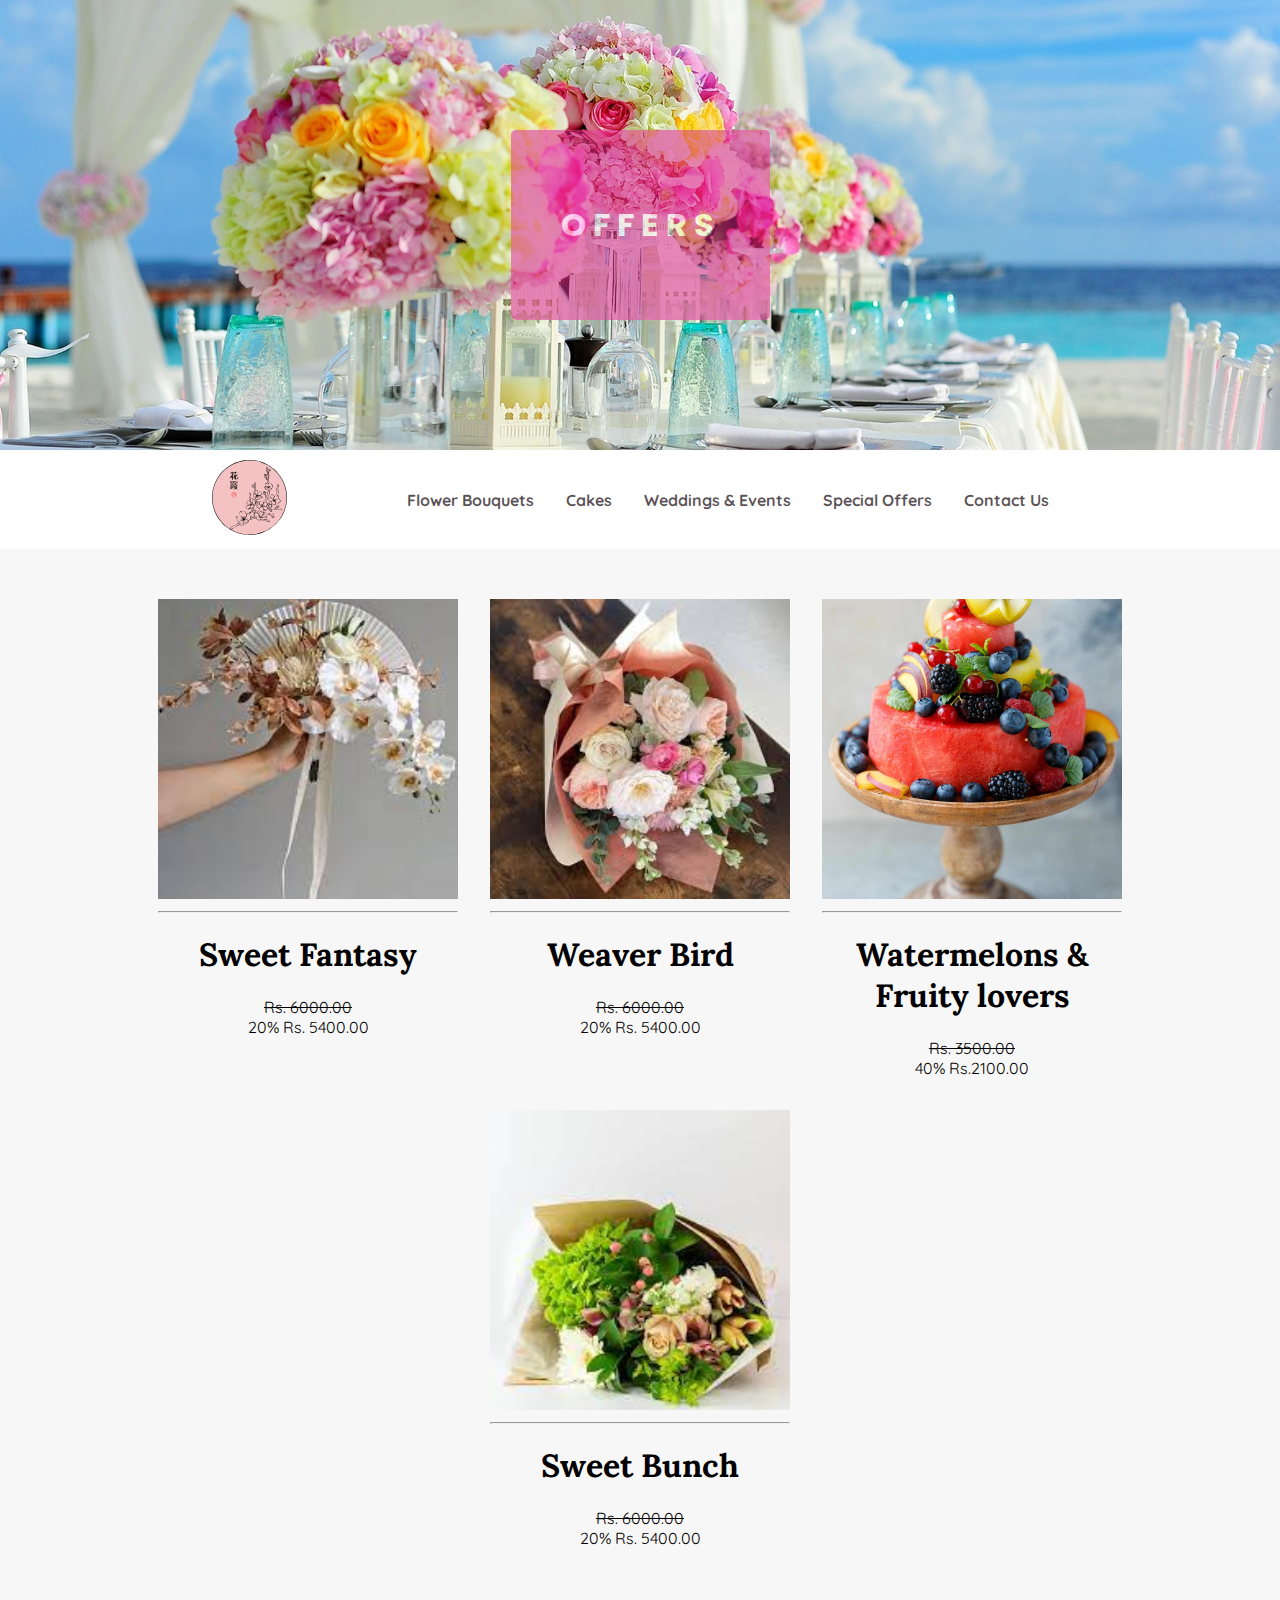
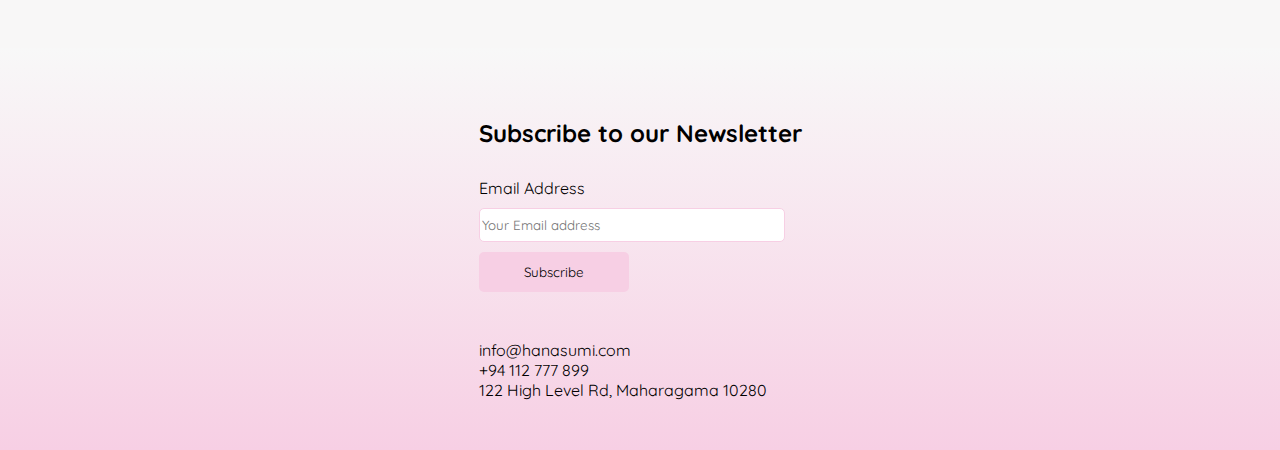
<file: offers.html>
<!DOCTYPE html>
<html lang="en">
<head>
    <meta charset="UTF-8">
    <meta name="viewport" content="width=device-width, initial-scale=1.0">
    <title>Offers -  The Flower Haze</title>
    <script src="https://code.jquery.com/jquery-1.10.2.js"></script>
    <link rel="stylesheet" href="style.css">
    <script src="index.js"></script>
    
    <style>
        #offer-home{
            display: flex;
            align-items: center;
            justify-content: center;
            margin: 0;
            width:100%;
            height:50vh;
            background-image: url(flower-background/beach-1854076_1920.jpg);
            background-size: cover;
            background-position-y: 70%;
        }
        #home-text{
            backdrop-filter: brightness(150%);
            color: #fff;
            background-color: #d42583;
            opacity: 55%;
            padding: 50px;
            border-radius: 5px;
        }
        #home-text h1{
            opacity: 100%;
            font-family: 'Poppins', sans-serif;
            letter-spacing: 7px;
        }
        #offer-products{
            height:max-content;
            display: flex;
            justify-content: center;
            width: 100%;
        }
        #products{
            display: flex;
            flex-wrap: wrap;
            width: 80%;
            justify-content:center;

            gap: 2rem;
            padding: 50px;
            margin-bottom: 30px;
        }
        #products img{
            object-fit: cover;
        }
        .item1{
            position: relative;
            width:300px;
            height: auto;
            transition: 1s;
        }
       .hidden{
            position: absolute;
            display:flex;
            top: 0;
            left: 0;
            width: 100%; 
            height:100%;
            text-align: center; 
            background-color:#d42583 ;
            align-items: center; 
            justify-content: center;
            color: white;
            opacity: 0;
            visibility: hidden;
             transition: opacity 0.7s, visibility 0.7s;
       }
       .hidden span{
            padding: 40px;
       }
       .item1:hover .hidden{
            opacity: 1;
            visibility: visible;
            
       }

       #text-product{
            text-align: center;
       }
       #text-product h1{
            font-family: 'Lora', sans-serif;
            
       }
    </style>
    
</head>
<body>
    <div id="offer-home">
        <div id="home-text">
            <h1>OFFERS</h1>
        </div>
    </div>
    <div id="navbar-placeholder"style="position: sticky; top: 0%;z-index: 1000;"></div>
    <main id="offer-products">
        <div id="products">
            <div class="item1">
                <img src="products/prod5.jpg" style="height: 300px; width: 300px;">
                <hr>
                <div id="text-product">
                    <h1>Sweet Fantasy</h1>
                    <span id="price" style="text-decoration:line-through">Rs. 6000.00</span>
                    <br>
                    <span>20% Rs. 5400.00</span>
                    <div class="hidden"><span>Indulge in a Sweet Fantasy with this bouquet that's straight out of a dream. Soft pastel petals and delicate fragrances conjure a world of enchantment and wonder. Let your imagination take flight.</span></div>
                </div>
            </div>
            <div class="item1">
                <img src="products/prod7.jpg" style="height: 300px; width: 300px;">
                <hr>
                <div id="text-product">
                    <h1>Weaver Bird</h1>
                    <span id="price"style="text-decoration:line-through">Rs. 6000.00</span>
                    <br>
                    <span>20% Rs. 5400.00</span>
                    <div class="hidden"><span>Just as the weaver bird crafts intricate nests, our Weaver Bird Bunch weaves together a masterpiece of vibrant hues and delicate petals. Nature's symphony captured in a harmonious display.</span></div>
                </div>
            </div>
            <div class="item1">
                <img src="cake products/cake3.jpg" style="height: 300px; width: 300px;">
                <hr>
                <div id="text-product">
                    <h1>Watermelons & Fruity lovers</h1>
                    <span id="price"style="text-decoration:line-through">Rs. 3500.00</span>
                    <br>
                    <span>40% Rs.2100.00</span>
                    <div class="hidden">
                        <span>Dive into a refreshing oasis of sweetness with our Watermelons & Fruity Lovers cake. Bursting with the juiciness of ripe watermelons and a medley of vibrant fruits, this creation is a vibrant symphony of summer's finest offerings.</span>
                    </div>
                </div>
            </div>
            <div class="item1">
                <img src="products/prod12.jpg" style="height: 300px; width: 300px;">
                <hr>
                <div id="text-product">
                    <h1>Sweet Bunch</h1>
                    <span id="price"style="text-decoration:line-through">Rs. 6000.00</span>
                    <br>
                    <span>20% Rs. 5400.00</span>
                    <div class="hidden"><span>Let your emotions sing with our Sweet Bunch Serenade. A chorus of gentle petals and fragrances, this arrangement is a poetic expression of tenderness and care.</span></div>
                </div>
            </div>
        </div>
    </main>
    <div id="footer">
        <footer>
            <div id="footer-item1">
                <div id="subscribe">
                    <h2 style="margin-bottom: 20px;">Subscribe to our Newsletter</h2>
                    <label>Email Address</label>
                    
                    <input type="text" name="email" for="email" placeholder="Your Email address" style="::placeholder{left:10%}">
                    
                    <input class="button" type="submit" value="Subscribe">
                </div>
                <div id="contact">
                    <div class="mail">
                        <span type="email">info@hanasumi.com</span>
                        <br>
                        <span>+94 112 777 899</span>
                    </div>
                    <div class="address">
                        <span>122 High Level Rd, Maharagama 10280</span>
                    </div>
                </div>
            </div>
        </footer>
    </div>
</body>
</html>
</file>
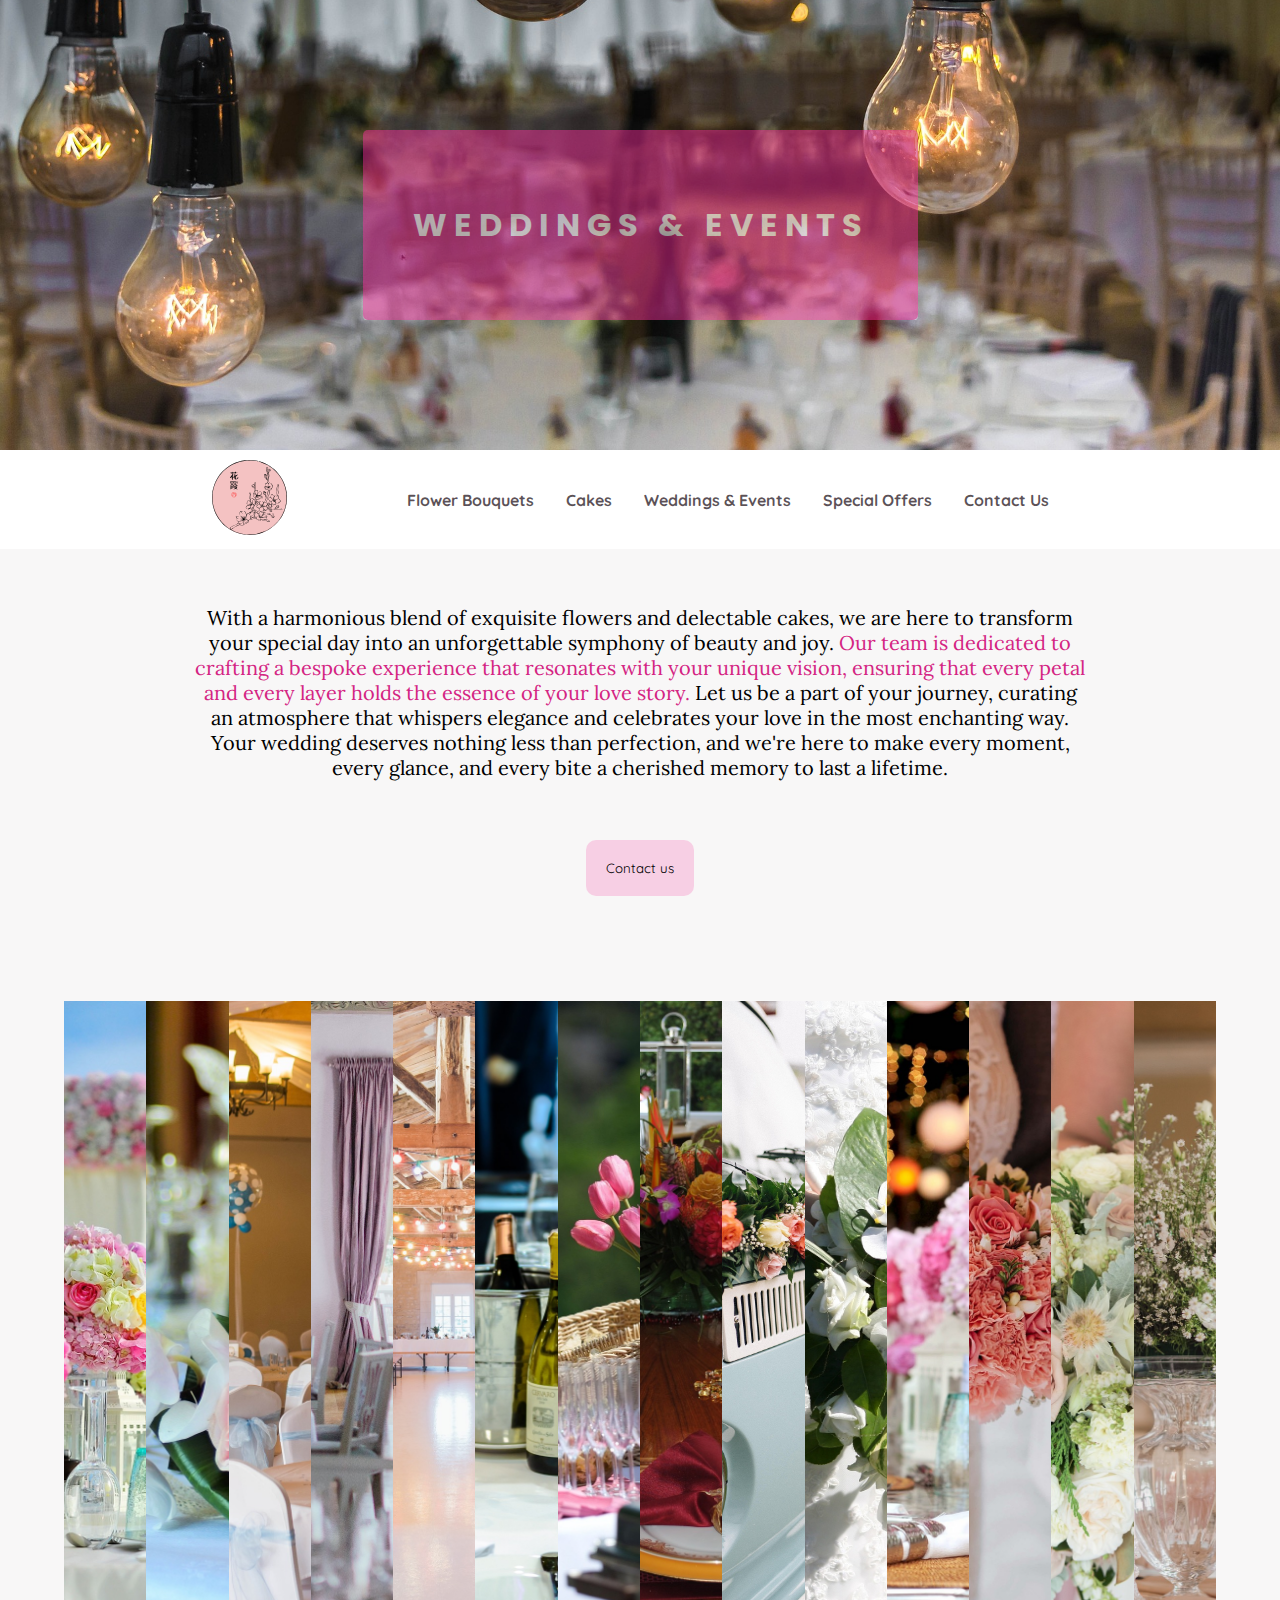
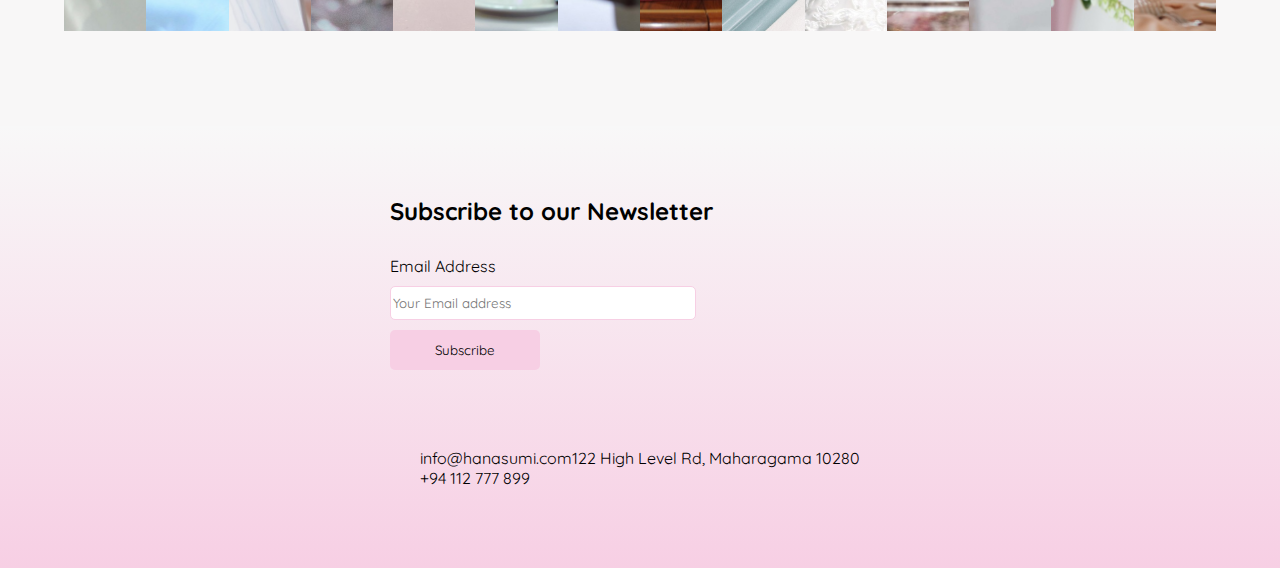
<file: wedding.html>
<!DOCTYPE html>
<html lang="en">
<head>
    <meta charset="UTF-8">
    <meta name="viewport" content="width=device-width, initial-scale=1.0">
    <title>Weddings - The Flower Haze</title>
    <link rel="stylesheet" href="style.css">
    <script src="https://code.jquery.com/jquery-1.10.2.js"></script> 
    <script src="index.js"></script>
    <style>
         #wedding-home{
            display: flex;
            align-items: center;
            justify-content: center;
            margin: 0;
            width:100%;
            height:50vh;
            background-image: url(wedding-pics/wedding-1937022_1920.jpg);
            background-size: cover;
            background-position-y: 90%;
        }
        #home-text{
            backdrop-filter: brightness(150%);
            color: #fff;
            background-color: #d42583;
            opacity: 55%;
            padding: 50px;
            border-radius: 5px;
        }
        #home-text h1{
            opacity: 100%;
            font-family: 'Poppins', sans-serif;
            letter-spacing: 7px;
        }
        #text{
            display: flex;
            justify-content: center;
            width:100%;
            height:max-content;
        }
        .weddings{
            color: #d42583;
        }
        #product-idea{
            text-align: center;
            max-width: 70%;
            height: max-content;
            margin-top: 2%;
            padding: 30px;
        }
        #product-idea span{
            font-family: 'Lora', serif;
            font-size: 20px;
            
        }
        .container {
            padding: 75px 0;
            margin: 0 auto;
            width: 90%;
        }
        .gallery-wrap {
            display: flex;
            flex-direction: row;
            width: 100%;
            height: 70vh;
        }

        .item {
            flex: 1;
            height: 100%;
            background-position: center;
            background-size: cover;
            background-repeat: none;
            transition: flex 0.8s ease;
        }
        .item:hover {
            flex: 7;
        }

        .item-1 {
            background-image: url(wedding-pics/beach-1854076_1920.jpg);
        }

        .item-2 {
            background-image: url(wedding-pics/bouquet-1566272_1920.jpg);
        }

        .item-3 {
            background-image: url(wedding-pics/christening-1499314_1920.jpg);
        }

        .item-4 {
            background-image: url(wedding-pics/event-6927353_1920.jpg);
        }

        .item-5 {
            background-image: url(wedding-pics/events-2609526_1920.jpg);
        }
        .item-6{
            background-image: url(wedding-pics/exclusive-banquet-1812772_1920.jpg);
        }
        .item-7{
            background-image: url(wedding-pics/restaurant-bern-179047_1920.jpg);
        }
        .item-8{
            background-image: url(wedding-pics/table-setting-1170331_1920.jpg);
        }
        .item-9{
            background-image: url(wedding-pics/vintage-van-4288994_1920.jpg);
        }
        .item-10{
            background-image: url(wedding-pics/wedding-1238432_1920.jpg);
        }
        .item-11{
            background-image: url(wedding-pics/wedding-1854074_1920.jpg);
        }
        .item-12{
            background-image: url(wedding-pics/wedding-5955351_1920.jpg);
        }
        .item-13{
            background-image: url(wedding-pics/wedding-flowers-2051724_1920.jpg);
        }
        .item-14{
            background-image: url(wedding-pics/wedding-photography-5582980_1920.jpg);
        }
        .social {
            position: absolute;
            right: 35px;
            bottom: 0;
        }
        .social img {
            display: block;
            width: 32px;
        }
        #contact{
            display: flex;
            justify-content: center;
            padding: 30px;
        }
        #btn-wedding{
            border-radius: 10px;
            border: none;
            background-color:#f7cfe4;
            padding: 20px;
            transition: 0.5s;
        }
        #btn-wedding:hover{
            background-color:  #d2599a;
        }
    </style>
</head>
<body>
    <div id="wedding-home">
        <div id="home-text">
            <h1>WEDDINGS & EVENTS</h1>
        </div>
    </div>
    <div id="navbar-placeholder"style="position: sticky; top: 0%;z-index: 1000;"></div>
    <div id="text">
        <div id="product-idea">
            <span>With a harmonious blend of exquisite flowers and delectable cakes, we are here to transform your special day into an unforgettable symphony of beauty and joy.<span class="weddings"> Our team is dedicated to crafting a bespoke experience that resonates with your unique vision, ensuring that every petal and every layer holds the essence of your love story. </span>Let us be a part of your journey, curating an atmosphere that whispers elegance and celebrates your love in the most enchanting way. Your wedding deserves nothing less than perfection, and we're here to make every moment, every glance, and every bite a cherished memory to last a lifetime.</span>
        </div>
    </div>
    <div id="contact">
        <a href="contact.html"><input type="submit" value="Contact us" id="btn-wedding"></a> 
    </div>
    <div class="container">
        <div class="gallery-wrap">
            <div class="item item-1"></div>
            <div class="item item-2"></div>
            <div class="item item-3"></div>
            <div class="item item-4"></div>
            <div class="item item-5"></div>
            <div class="item item-6"></div>
            <div class="item item-7"></div>
            <div class="item item-8"></div>
            <div class="item item-9"></div>
            <div class="item item-10"></div>
            <div class="item item-11"></div>
            <div class="item item-12"></div>
            <div class="item item-13"></div>
            <div class="item item-14"></div>
        </div>
    </div>
    <div id="footer">
        <footer>
            <div id="footer-item1">
                <div id="subscribe">
                    <h2 style="margin-bottom: 20px;">Subscribe to our Newsletter</h2>
                    <label>Email Address</label>
                    
                    <input type="text" name="email" for="email" placeholder="Your Email address" style="::placeholder{left:10%}">
                    
                    <input class="button" type="submit" value="Subscribe">
                </div>
                <div id="contact">
                    <div class="mail">
                        <span type="email">info@hanasumi.com</span>
                        <br>
                        <span>+94 112 777 899</span>
                    </div>
                    <div class="address">
                        <span>122 High Level Rd, Maharagama 10280</span>
                    </div>
                </div>
            </div>
        </footer>
    </div>
</body>
</html>
</file>
<file: style.css>
@import url('https://fonts.googleapis.com/css2?family=Quicksand:wght@500&display=swap');
@import url('https://fonts.googleapis.com/css2?family=Yeseva+One&display=swap');
@import url('https://fonts.googleapis.com/css2?family=Luxurious+Script&family=Poppins&family=Quicksand:wght@500&display=swap');
@import url('https://fonts.googleapis.com/css2?family=Kaisei+Decol:wght@700&display=swap');
@import url('https://fonts.googleapis.com/css2?family=Poppins:wght@200&display=swap');
@import url('https://fonts.googleapis.com/css2?family=Lora:ital@1&display=swap');
*{
  font-family: 'Quicksand', sans-serif;
}
html{
   margin: 0;
   position: relative;
   top: 0;
    background-color: rgb(248, 247, 247);
}

body{
    scroll-behavior: smooth;
    overflow-x: hidden;
    margin: 0;
}

#navbar{
    overflow: hidden;
    background-color: rgb(255, 255, 255);
    display: flex;
    flex-direction: row;
    padding: 10px;
    align-items: center;
    justify-content: center;
}
#nav-list{
    padding: 20px;
    display: flex;
    flex-direction: row;
    gap: 2rem;
   
}

#nav-list a{
    font-weight: bold;
    text-decoration: none;
    color: #11030bb0;
}
#footer{
    width: 100%;
    height: 100%;
    position: relative;
    left: 0%;
    margin-top: 20px;
   
   background: linear-gradient(rgb(248, 248, 248)         , #f7cfe4);
}
#footer footer{
    display: flex;
    flex-direction: row;
    align-items: center;
    gap:2rem;
    justify-content: center;
}
#footer-item1{
    display: flex;
    flex-direction: column;
    gap: 3rem;
    padding:50px;
}
#footer-item2{
    display: flex;
    flex-wrap: wrap;
    padding-left: 5%;
}
#subscribe{
    display:flex;
    flex-direction: column;
    gap: 10px;
}
#subscribe input[type=text]{
    width:300px;
    height: 30px;
    border:1px solid  #f7cfe4;
    -webkit-transition: 0.5s;
    transition: 0.5s;
    outline: none;
    border-radius:5px;
}
#subscribe input[type=text]:focus{
    border:1px solid #d42583;
}
#subscribe input[type=submit]{
    width:150px;
    height:40px;
    background-color:  #f7cfe4 ;
    border: none;
    transition: 0.5s;
    border-radius:5px;
    cursor: pointer;
}
#subscribe input[type=submit]:hover{
    background-color: #d2599a;
}
</file>
